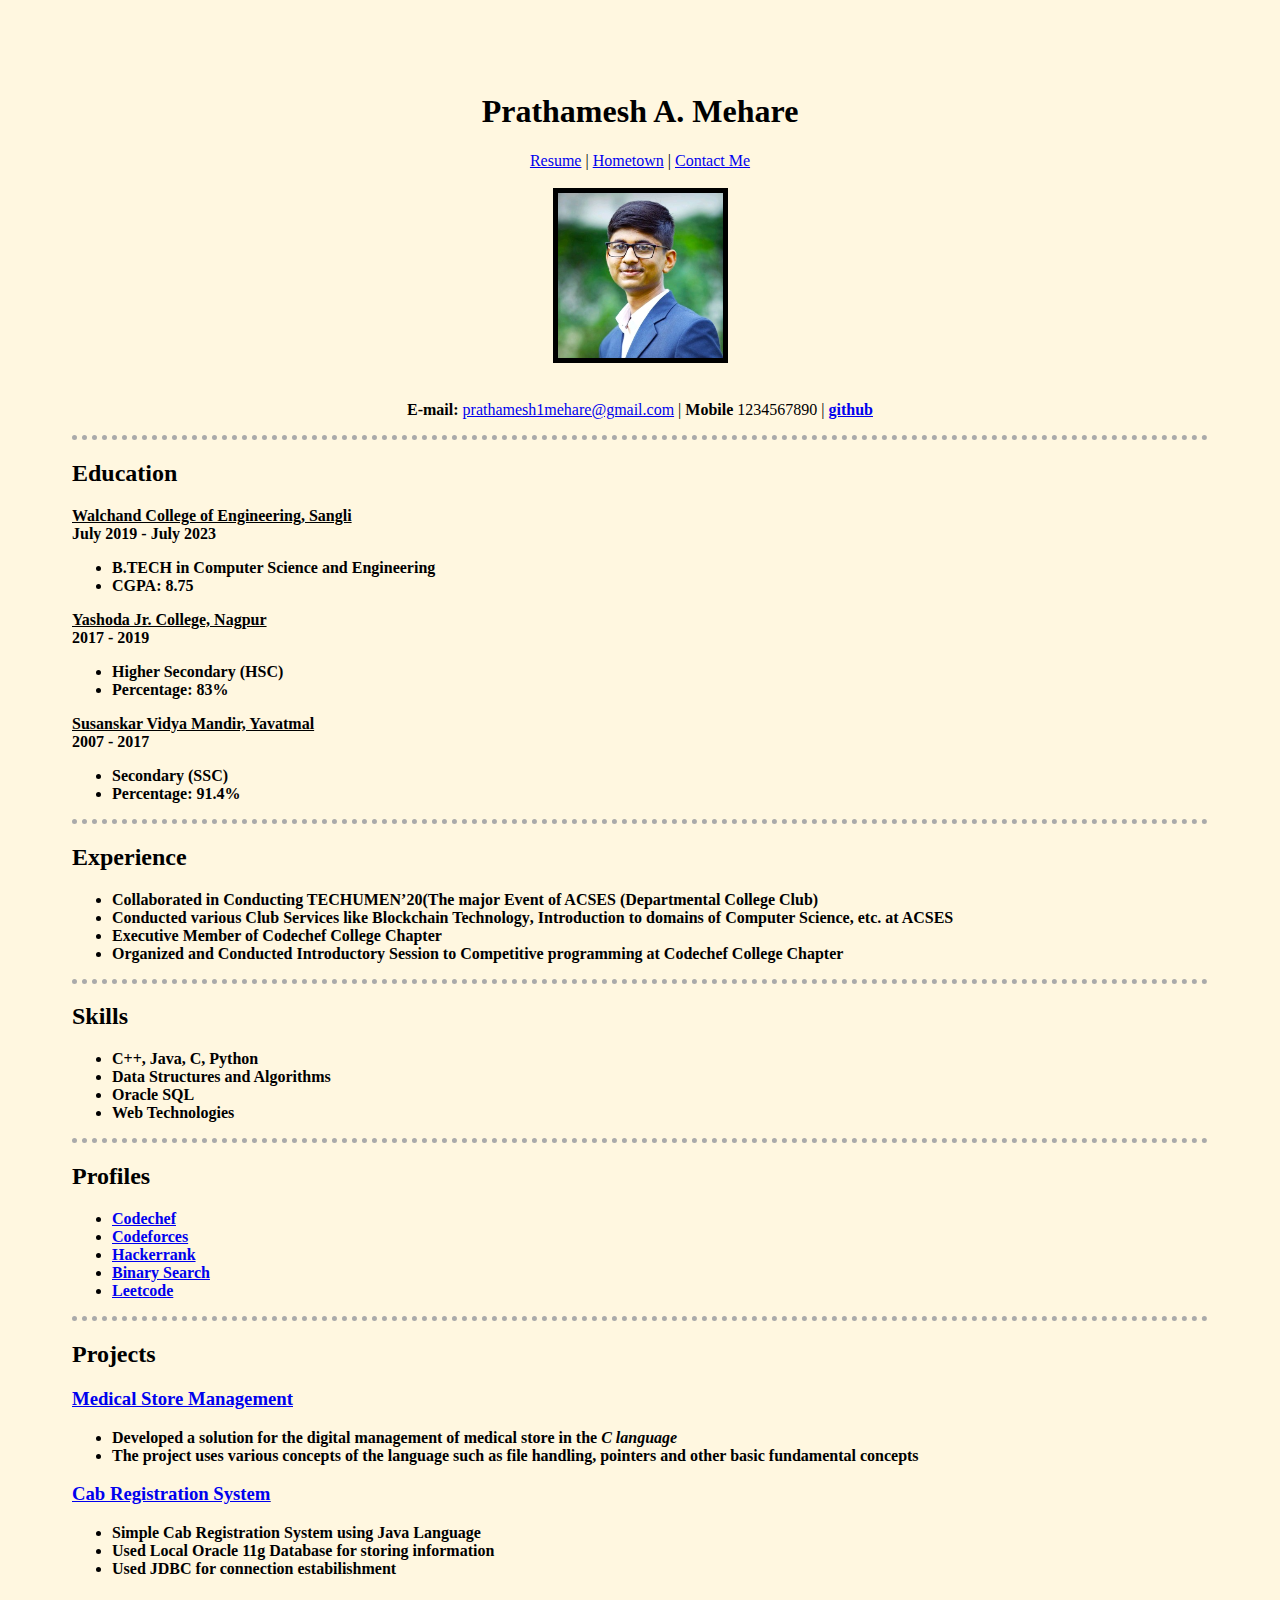
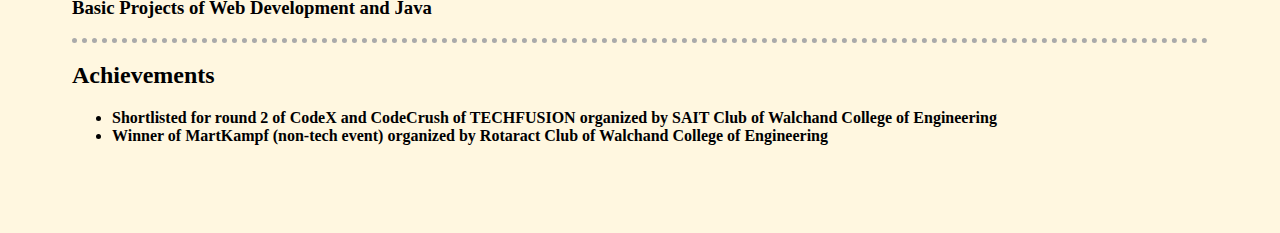
<file: index.html>
<!DOCTYPE html>
<html>
<head>
	<meta charset="utf-8">
	<title>Resume</title>
	<link rel="stylesheet" type="text/css" href="styles.css">
</head>
<body>
	<h1 align="center">Prathamesh A. Mehare</h1>
	<nav align="center">
		<a href="index.html">Resume</a> |
		<a href="hometown.html">Hometown</a> |
		<a href="contact.html">Contact Me</a>
	</nav><br>
	<div align="center">
	<img src="prathamesh.png" alt="Prathamesh" border="5px">
	</div>
	<p align="center">
	<br><b>E-mail: </b><a href="mailto:prathamesh1mehare@gmail.com">prathamesh1mehare@gmail.com</a> | <b>Mobile</b> 1234567890 | <b><a href="https://github.com/mystic-one">github</a>
</p>
	<hr>
	<section>
		<h2>Education</h2>
		<u>Walchand College of Engineering, Sangli</u>
		<br>
		July 2019 - July 2023
		<br>
		<ul>
			<li>B.TECH in Computer Science and Engineering</li>
			<li>CGPA: 8.75</li>
		</ul>
		<u>Yashoda Jr. College, Nagpur</u>
		<br>
		2017 - 2019
		<ul>
			<li>Higher Secondary (HSC)</li>
			<li>Percentage: 83%</li>
		</ul>
		<u>Susanskar Vidya Mandir, Yavatmal</u>
		<br>
		2007 - 2017
		<ul>
			<li>Secondary (SSC)</li>
			<li>Percentage: 91.4%</li>
		</ul>
		<hr>
	</section>

	<section>
		<h2>Experience</h2>
		<ul>
			<li>Collaborated in <strong>Conducting TECHUMEN’20</strong>(The
			major Event of ACSES (Departmental College
			Club)</li>
			<li>Conducted various Club Services like <strong>Blockchain
			Technology</strong>, Introduction to domains of
			Computer Science, etc. at ACSES</li>
			<li><strong>Executive Member of Codechef College Chapter</strong></li>
			<li><strong>Organized and Conducted Introductory Session
				to Competitive programming</strong> at Codechef
				College Chapter</li>
		</ul>
		<hr>
	</section>

	<section>
		<h2>Skills</h2>
		<ul>
			<strong><li>C++, Java, C, Python</li>
			<li>Data Structures and Algorithms</li>
			<li>Oracle SQL</li>
			<li>Web Technologies</li></strong>
		</ul>
		<hr>
	</section>
	<section>
		<h2>Profiles</h2>
		<ul>
			<li><a href="https://www.codechef.com/users/mystic_1">Codechef</a></li>
			<li><a href="https://codeforces.com/profile/Mystic_1?f0a28=1">Codeforces</a></li>
			<li><a href="https://www.hackerrank.com/prathamesh1meha1?hr_r=1">Hackerrank</a></li>
			<li><a href="https://binarysearch.com/@/mystic1">Binary Search</a></li>
			<li><a href="https://leetcode.com/prathamesh1mehare/">Leetcode</a></li>
		</ul>
		<hr>
	</section>

	<section>
		<h2>Projects</h2>
		<h3><u><a href="https://github.com/mystic-one/Medical_project">Medical Store Management</a></u></h3>
		<ul>
			<li>Developed a solution for the digital management of medical store in the <em>C language</em></li>
			<li>The project uses various concepts of the language such as <strong>file handling, pointers</strong> and other basic fundamental concepts</li>
		</ul>

		<h3><u><a href="https://github.com/Aditya-Manapure/Cab-Registration-Service/tree/master">Cab Registration System</a></u></h3>
		<ul>
			<li>Simple Cab Registration System using <strong>Java</strong> Language</li>
			<li>Used <strong>Local Oracle 11g Database</strong> for storing information</li>
			<li>Used JDBC for connection estabilishment</li>
		</ul>

		<h3>Basic Projects of Web Development and Java</h3>
		<hr>
	</section>

	<section>
		<h2>Achievements</h2>
		<ul>
			<li><strong>Shortlisted</strong> for round 2 of <strong>CodeX and CodeCrush of TECHFUSION</strong> organized by SAIT Club of Walchand College of Engineering</li>
			<li><strong>Winner of MartKampf</strong> (non-tech event) organized by Rotaract Club of Walchand College of Engineering</li>
		</ul>
	</section>
</body>
</html>
</file>
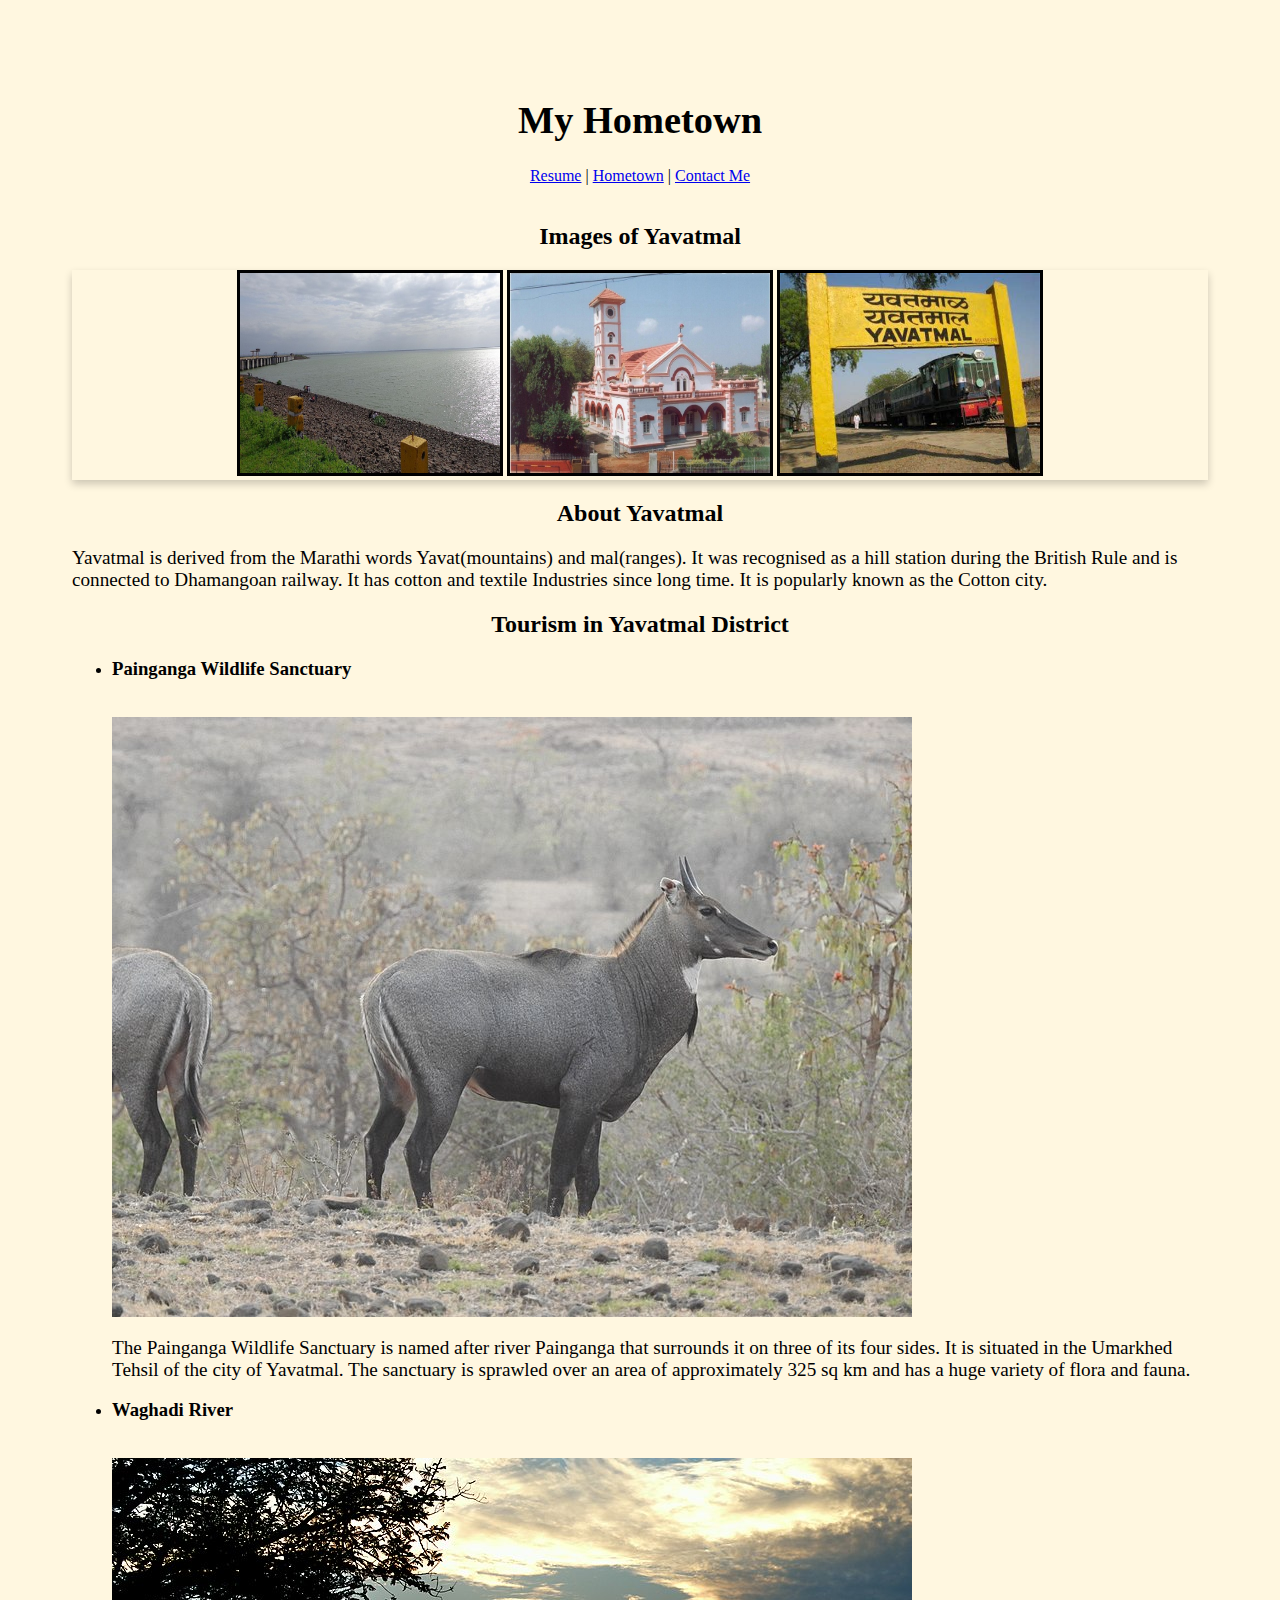
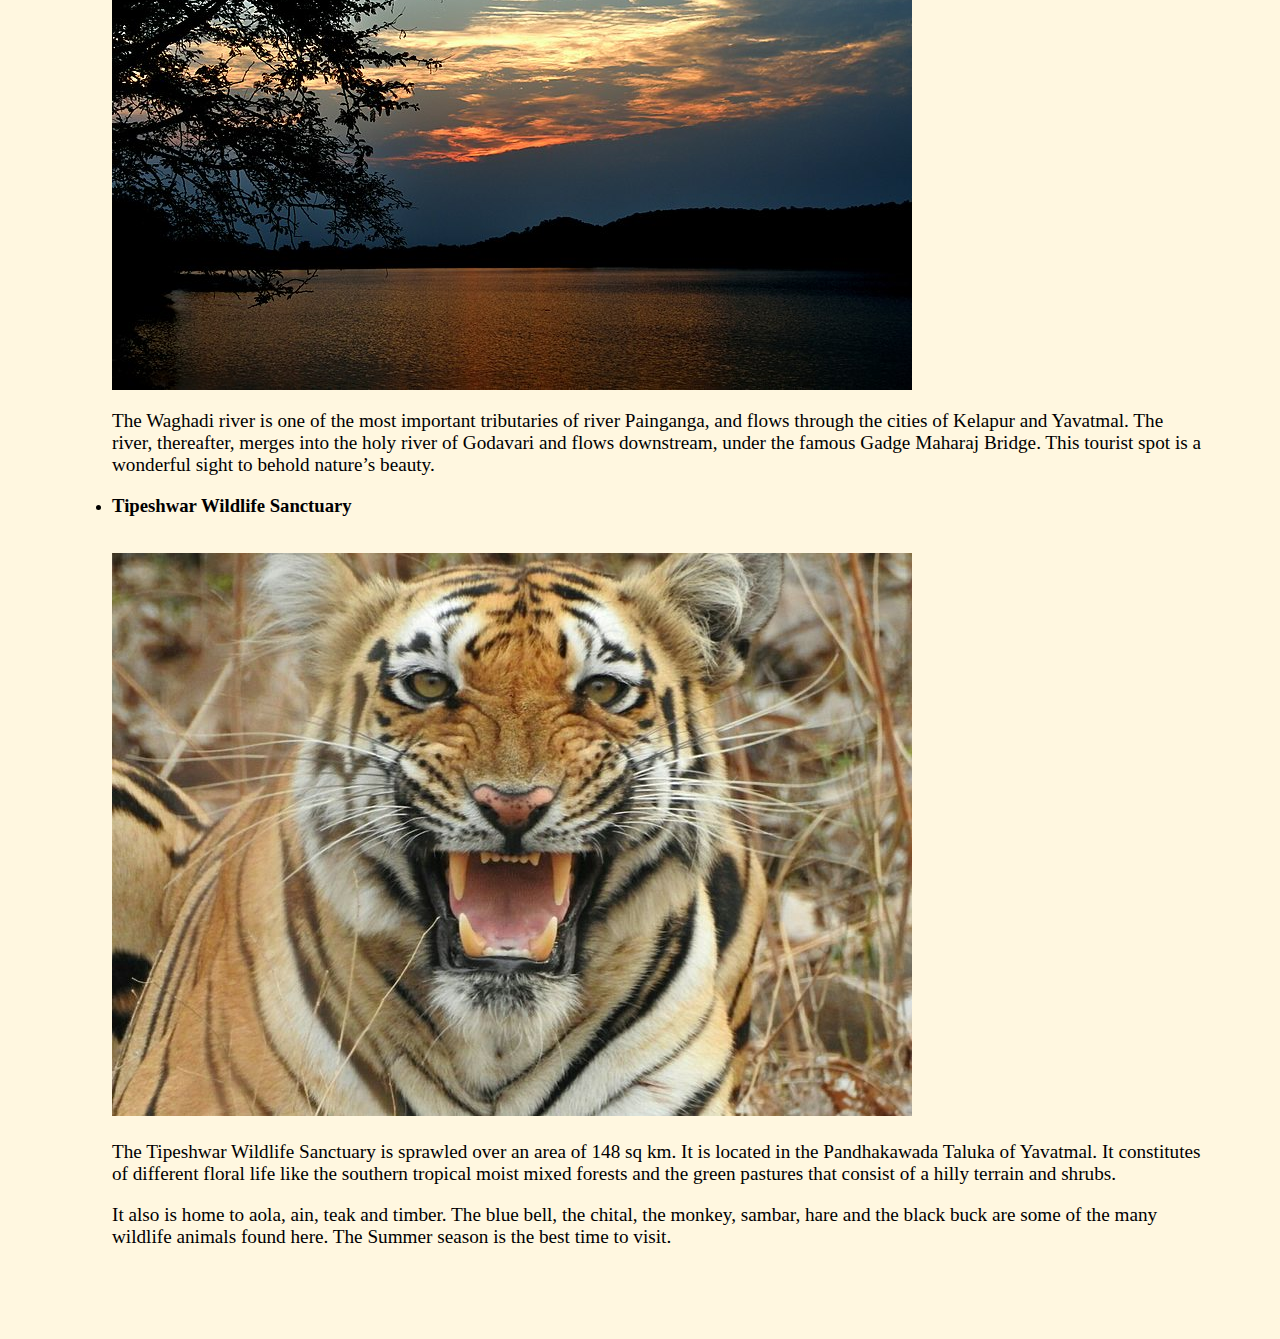
<file: hometown.html>
<!DOCTYPE html>
<html>
<head>
	<meta charset="utf-8">
	<title>Hometown</title>
	<link rel="stylesheet" type="text/css" href="styles.css">
</head>
<body>

	<big><h1 align="center">My Hometown</h1></big>
	<nav align="center">
		<a href="index.html">Resume</a> |
		<a href="hometown.html">Hometown</a> |
		<a href="contact.html">Contact Me</a>
	</nav><br>
	<h2 align="center">Images of Yavatmal</h2>
	<div class="card" align="center">
  	<img src="yavatmal1.jpg" alt="Yavatmal Images" width="260px" height="200px" border="3px" width="25%">
  	<img src="Yavatmal2.jpg" alt="Yavatmal Images" width="260px" height="200px" width="25%" border="3px">
  	<img src="yavatmal3.jfif" alt="Yavatmal Images" width="260px" height="200px" width="25%" border="3px">
	</div>

	<h2 align="center">About Yavatmal</h2>
	<p><big>Yavatmal is derived from the Marathi words Yavat(mountains) and mal(ranges). It was recognised as a hill station during the British Rule and is connected to Dhamangoan railway. It has cotton and textile Industries since long time. It is popularly known as the Cotton city.</big></p>

	<h2 align="center">Tourism in Yavatmal District</h2>	
	<ul>
		<li><h3>Painganga Wildlife Sanctuary</h3></li>
		<br>
		<img src="painganga.jpg" alt="Painganga Sanctuary Image">
		<p><big>The Painganga Wildlife Sanctuary is named after river Painganga that surrounds it on three of its four sides. It is situated in the Umarkhed Tehsil of the city of Yavatmal. The sanctuary is sprawled over an area of approximately 325 sq km and has a huge variety of flora and fauna.</big></p>

		<li><h3>Waghadi River</h3></li>
		<br>
		<img src="waghadi.jpg" alt="Waghadi River">
		<p><big>The Waghadi river is one of the most important tributaries of river Painganga, and flows through the cities of Kelapur and Yavatmal. The river, thereafter, merges into the holy river of Godavari and flows downstream, under the famous Gadge Maharaj Bridge. This tourist spot is a wonderful sight to behold nature’s beauty.</big></p>

		<li><h3>Tipeshwar Wildlife Sanctuary</h3></li>
		<br>
		<img src="tipeshwar.jpg" alt="Tiger at Tipeshwar">
		<big><p>The Tipeshwar Wildlife Sanctuary is sprawled over an area of 148 sq km. It is located in the Pandhakawada Taluka of Yavatmal. It constitutes of different floral life like the southern tropical moist mixed forests and the green pastures that consist of a hilly terrain and shrubs.</p>
		<p>It also is home to aola, ain, teak and timber. The blue bell, the chital, the monkey, sambar, hare and the black buck are some of the many wildlife animals found here. The Summer season is the best time to visit.</p></big>
	</ul>

</body>
</html>
</file>
<file: styles.css>
body{
  background-color: #FFF7E0;
  padding: 5%;
}

hr {
  border-style: dotted none none;
  border-color: #aaa;
  border-width: 5px;
  width: 100%;
}

.card {
  box-shadow: 0 4px 8px 0 rgba(0,0,0,0.2);
  transition: 0.3s;
}

.card:hover {
  box-shadow: 0 8px 16px 0 rgba(0,0,0,0.2);
}
</file>
